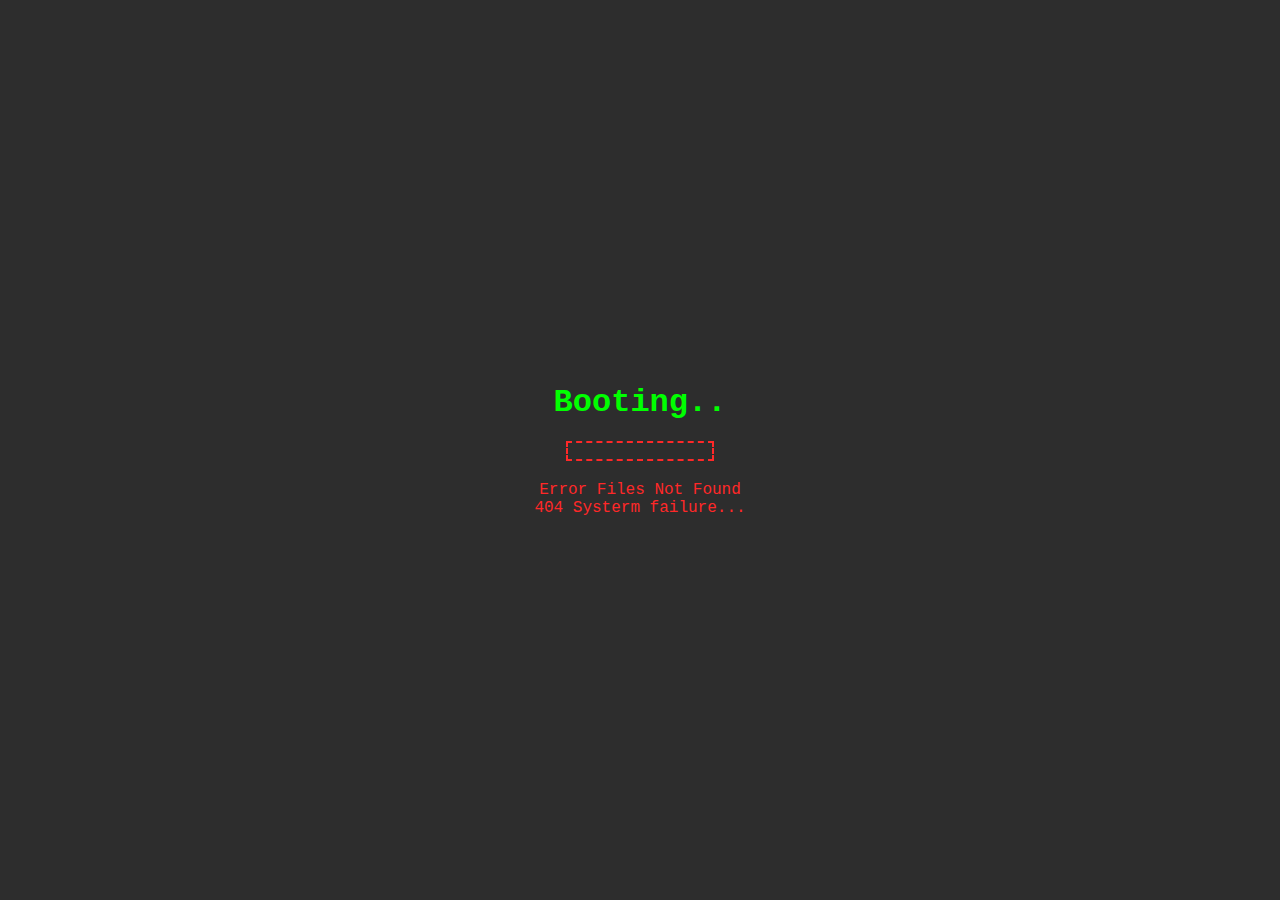
<file: index.html>
<!DOCTYPE HTML>

<html>

<head>

<meta charset="UTF-8">

<meta name="viewport" content="width=device-width, initial-scale=1.0">

<meta name="theme-color" content="#2D2D2D">

<meta http-equiv="X-UA-Compatible" content="IE=edge,chrome=1">

<meta name="viewport" content="width=device-width, initial-scale=1, shrink-to-fit=no">

<title>My Personal Website - NS</title>

<link rel="shortcut icon" href="images/favicon.ico">

<link rel="stylesheet" href="css/style.css">

</head>

<body>

<div class="boot-screen" id="bootScreen">

<h1 class="up-title">Booting..</h1>

<div class="progress-bar">

<div class="progress"></div>

</div>

<p id="loadingText" class="down-title">Error Files Not Found <br>404 Systerm failure...</p>

</div>

<div class="homepage" id="homepage" style="display: none;">

<div class="container">

<header>

<h1 class="main-title">Welcome to NS Personal Website.</h1>

</header>

<section>

<p class="main-text">Beep! Computer Interfaces Fail!</p>

</section>

<footer>

<p>&copy; 2025 NS All Rights Reserved.</p>

</footer>

</div>

</div>

<script src="js/boot.js"></script>

</body>

</html>
</file>
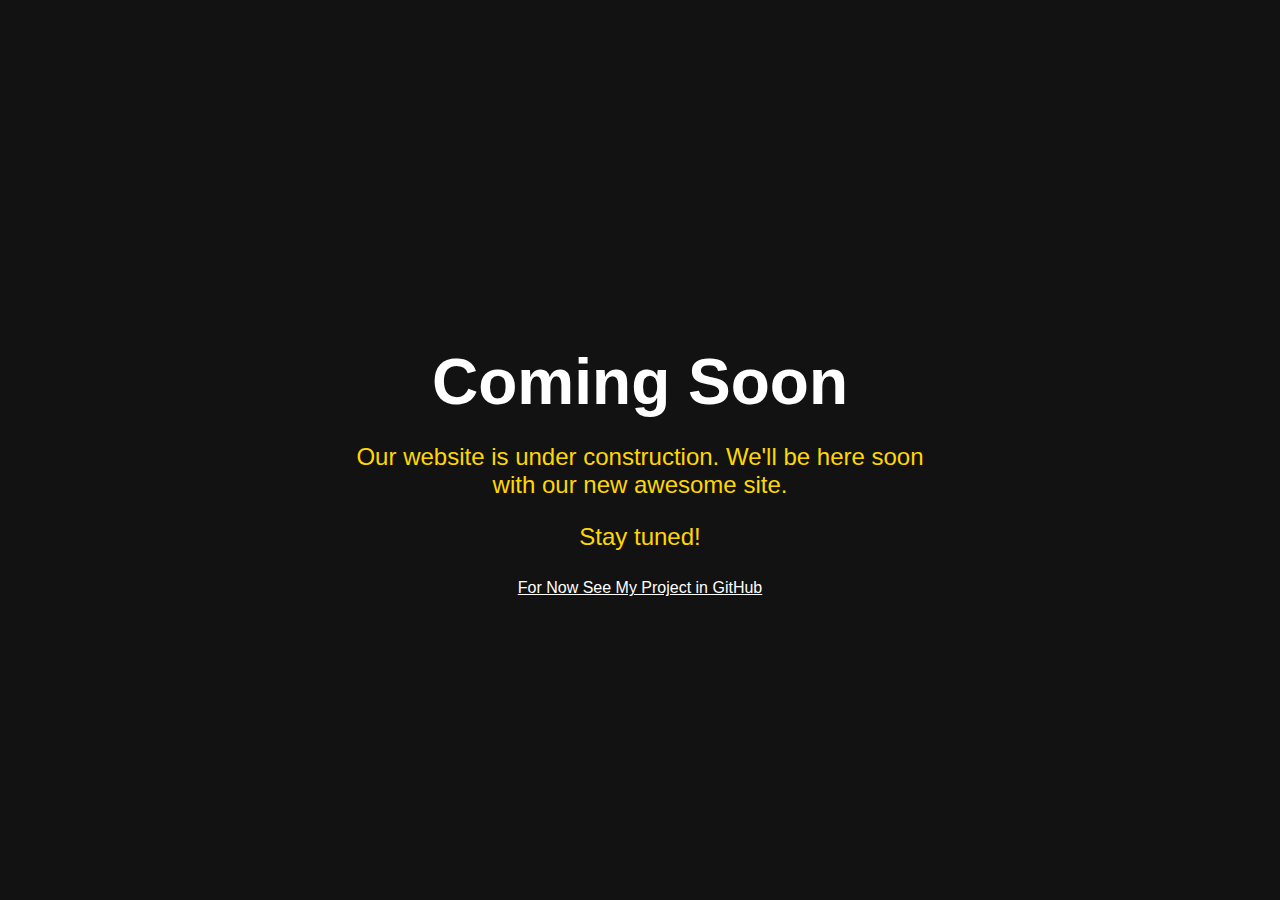
<file: old-thing/index.html>
<!DOCTYPE HYML>

<html>

<head>

<meta charset="UTF-8">

<meta name="viewport" content="width=device-width, initial-scale=1.0">

<title>NS - This Website Coming Soon</title>

<style>

body {
    margin: 0;
    padding: 0;
    font-family: Arial, sans-serif;
    background-color: #121212;
    color: #FFD700;
    display: flex;
    justify-content: center;
    align-items: center;
    height: 100vh;
    text-align: center;
}

.container {
    width: 90%;
    max-width: 600px;
    margin: 0 auto;
}

h1 {
    font-size: 6vw;
    color: #FFFFFF;
    margin-bottom: 20px;
}

p {
    font-size: 4vw;
    margin-bottom: 10px;
}

@media (min-width: 768px) {
    h1 {
        font-size: 4em;
}

p {
    font-size: 1.5em;
    }
    
.text-link {
    color:white;
}

}

.text-link {
    color:white;
}
</style>

</head>

<body>

<div class="container">

<h1>Coming Soon</h1>

<p>Our website is under construction. We'll be here soon with our new awesome site.</p>

<p>Stay tuned!</p>

<br>

<a href="https://github.com/Nuran-Sathruk?tab=repositories" class="text-link">For Now See My Project in GitHub</a>

</div>

</body>

</html>
</file>
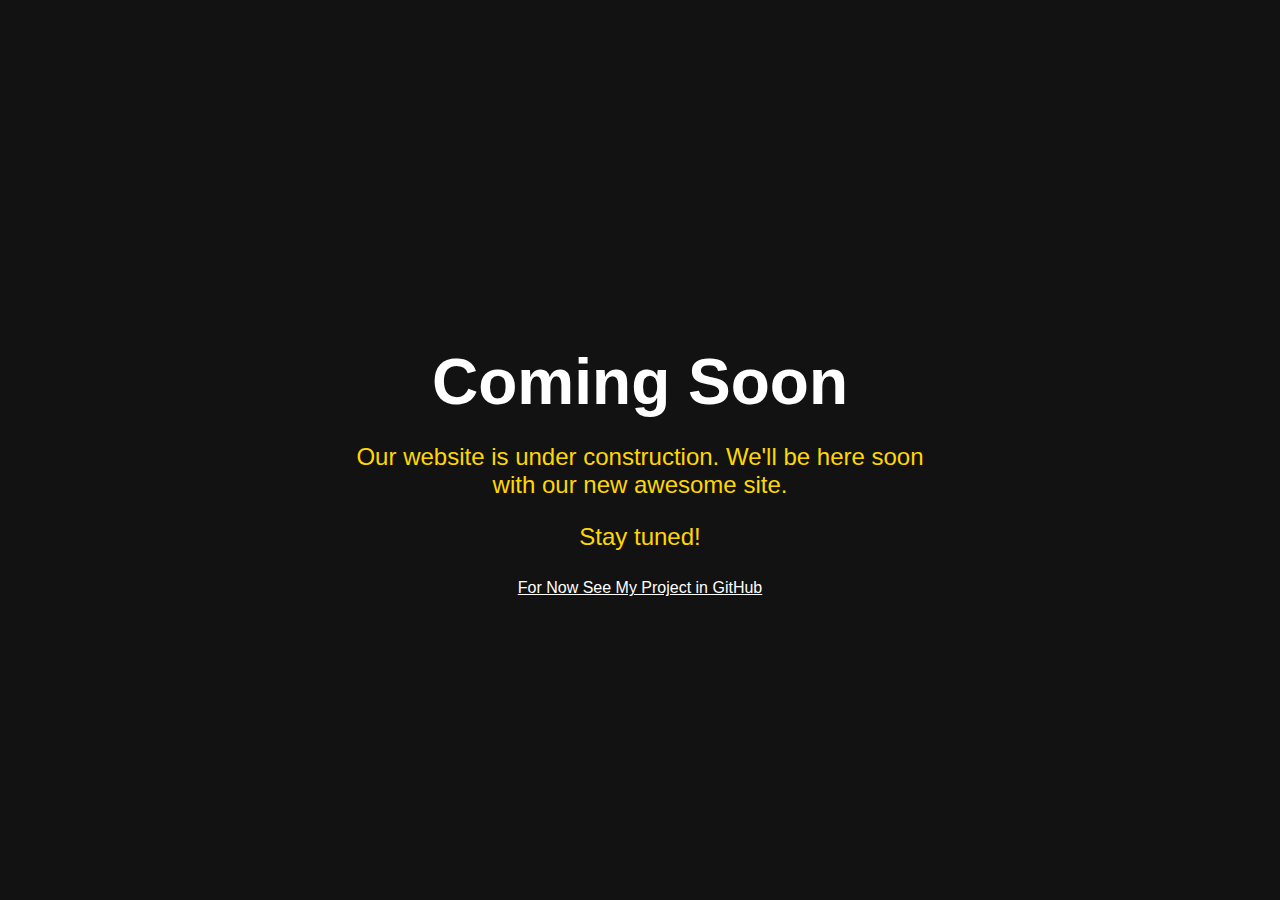
<file: op/index.html>
<!DOCTYPE HYML>

<html>

<head>

<meta charset="UTF-8">

<meta name="viewport" content="width=device-width, initial-scale=1.0">

<title>NS - This Website Coming Soon</title>

<style>

body {
    margin: 0;
    padding: 0;
    font-family: Arial, sans-serif;
    background-color: #121212;
    color: #FFD700;
    display: flex;
    justify-content: center;
    align-items: center;
    height: 100vh;
    text-align: center;
}

.container {
    width: 90%;
    max-width: 600px;
    margin: 0 auto;
}

h1 {
    font-size: 6vw;
    color: #FFFFFF;
    margin-bottom: 20px;
}

p {
    font-size: 4vw;
    margin-bottom: 10px;
}

@media (min-width: 768px) {

h1 {
    font-size: 4em;
}

p {
    font-size: 1.5em;
}
    
.text-link {
    color:white;
}

}

.text-link {
    color:white;
}

</style>

</head>

<body>

<div class="container">

<h1>Coming Soon</h1>

<p>Our website is under construction. We'll be here soon with our new awesome site.</p>

<p>Stay tuned!</p>

<br>

<a href="https://github.com/Nuran-Sathruk?tab=repositories" class="text-link">For Now See My Project in GitHub</a>

</div>

</body>

</html>
</file>
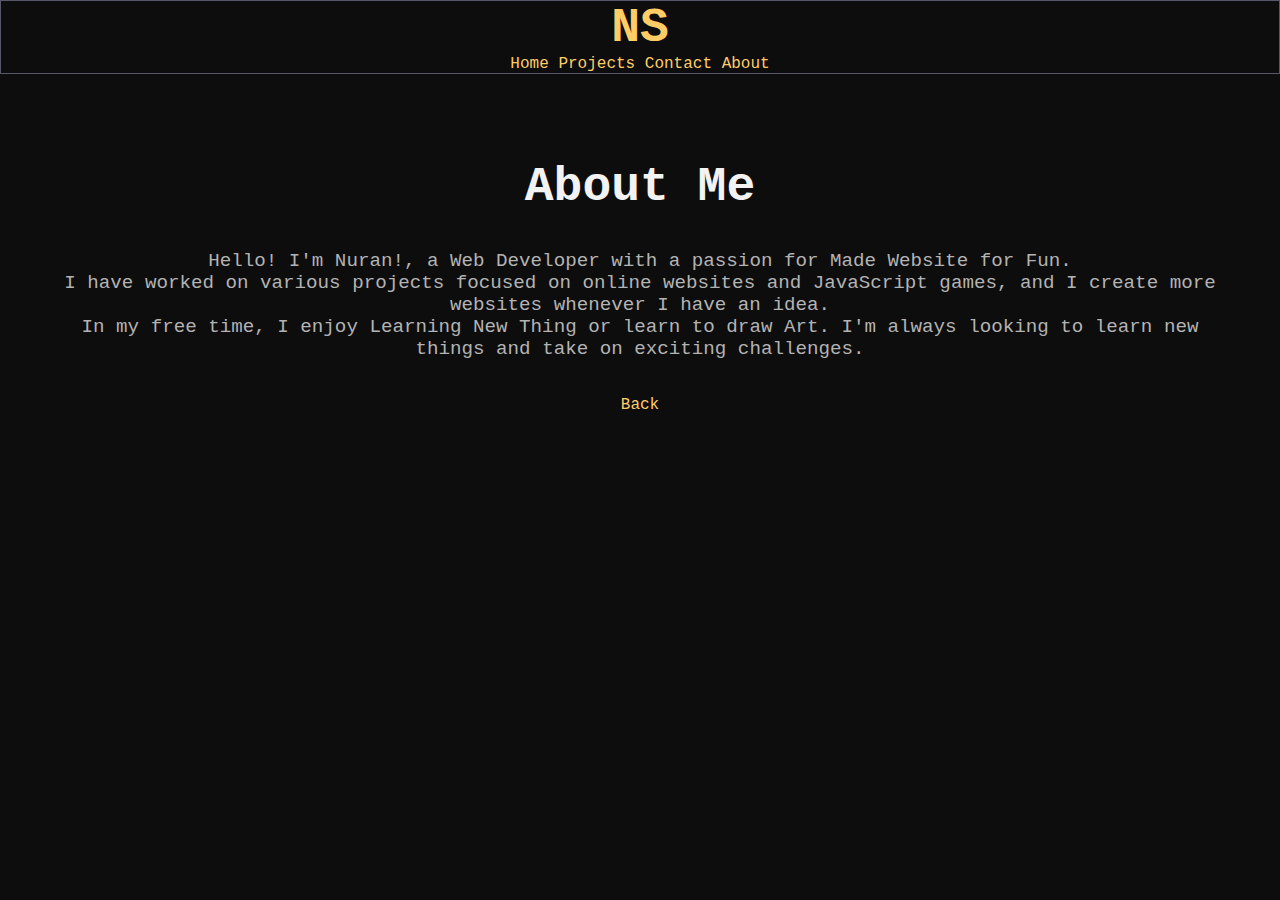
<file: about.html>
<!DOCTYPE HTML>

<html>

<head>

<meta charset="UTF-8">

<meta name="viewport" content="width=device-width, initial-scale=1.0">

<meta name="theme-color" content="#0D0D0D">

<meta http-equiv="X-UA-Compatible" content="IE=edge,chrome=1">

<meta name="viewport" content="width=device-width, initial-scale=1, shrink-to-fit=no">

<title>NS - About Me</title>

<link rel="shortcut icon" href="images/favicon.ico">

<link rel="stylesheet" href="css/about.css">

</head>

<body>

<nav>

<center>

<a href="main.html"><h1 class="ns">NS</h1></a>

<a href="main.html" class="nav-link">Home</a>

<a href="projects.html" class="nav-link">Projects</a>

<a href="contact.html" class="nav-link">Contact</a>

<a href="about.html" class="nav-link">About</a>

</center>

</nav>

<div class="container">

<br>

<br>

<h1>About Me</h1>

<br>

<br>

<p>Hello! I'm Nuran!, a Web Developer with a passion for Made Website for Fun.</p>

<p>I have worked on various projects focused on online websites and JavaScript games, and I create more websites whenever I have an idea.</p>

<p>In my free time, I enjoy Learning New Thing or learn to draw Art. I'm always looking to learn new things and take on exciting challenges.</p>

<br>

<br>

<a href="main.html">Back</a>

</div>

<script src="js/about.js"></script>

</body>

</html>
</file>
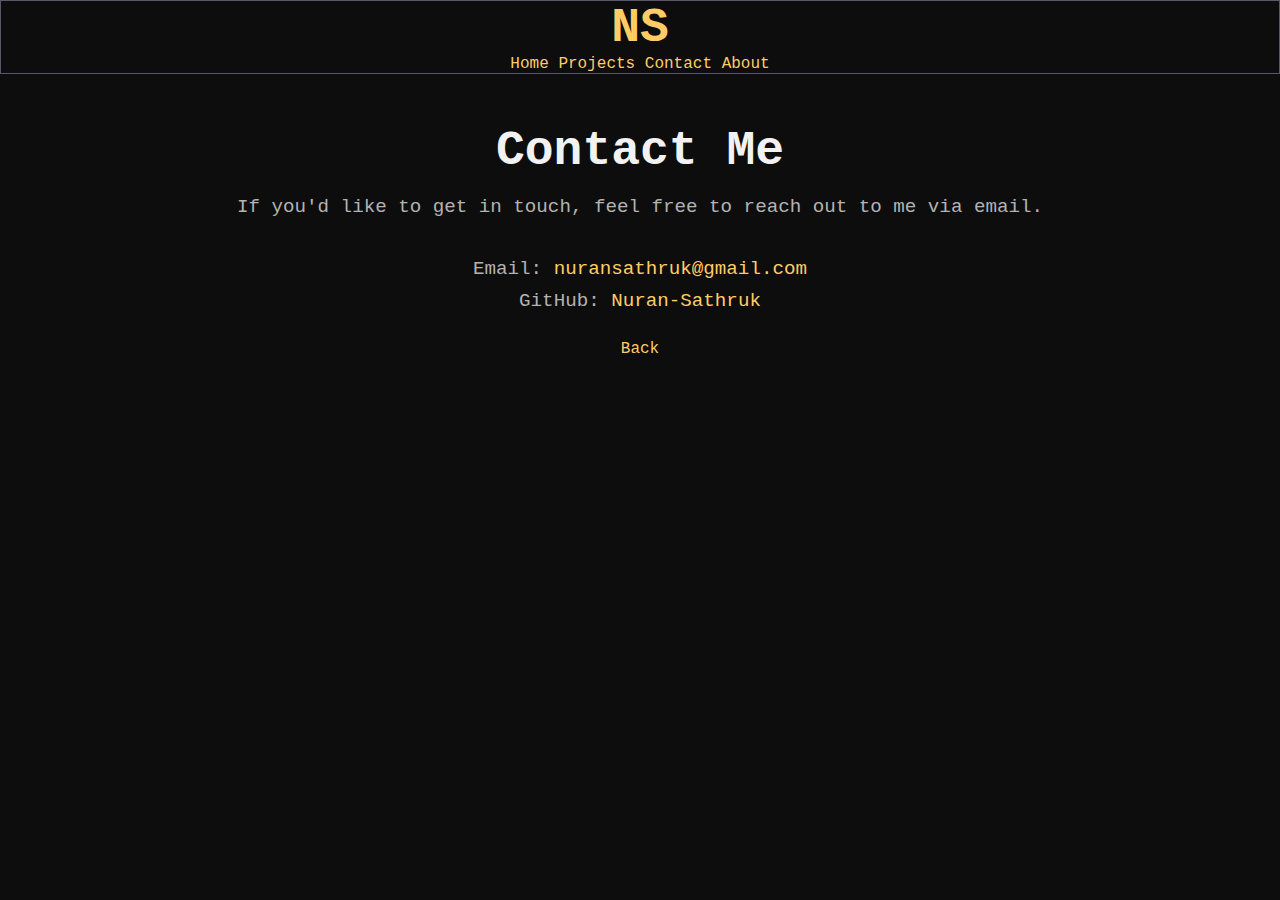
<file: contact.html>
<!DOCTYPE HTML>

<html>

<head>

<meta charset="UTF-8">

<meta name="viewport" content="width=device-width, initial-scale=1.0">

<meta name="theme-color" content="#0D0D0D">

<meta http-equiv="X-UA-Compatible" content="IE=edge,chrome=1">

<meta name="viewport" content="width=device-width, initial-scale=1, shrink-to-fit=no">

<title>NS - Contact Me</title>

<link rel="shortcut icon" href="images/favicon.ico">

<link rel="stylesheet" href="css/contact.css">

</head>

<body>

<nav>

<center>

<a href="main.html"><h1 class="ns">NS</h1></a>

<a href="main.html" class="nav-link">Home</a>

<a href="projects.html" class="nav-link">Projects</a>

<a href="contact.html" class="nav-link">Contact</a>

<a href="about.html" class="nav-link">About</a>

</center>

</nav>

<div class="container">

<h1>Contact Me</h1>

<br>

<p>If you'd like to get in touch, feel free to reach out to me via email.</p>

<div class="contact-details">

<p>Email: <a href="mailto:nuransathruk@gmail.com">nuransathruk@gmail.com</a></p>

<p>GitHub: <a href="https://github.com/Nuran-Sathruk" target="_blank">Nuran-Sathruk</a></p>

<br>

<a href="main.html">Back</a>

</div>

</div>

<script src="js/contact.js"></script>

</body>

</html>
</file>
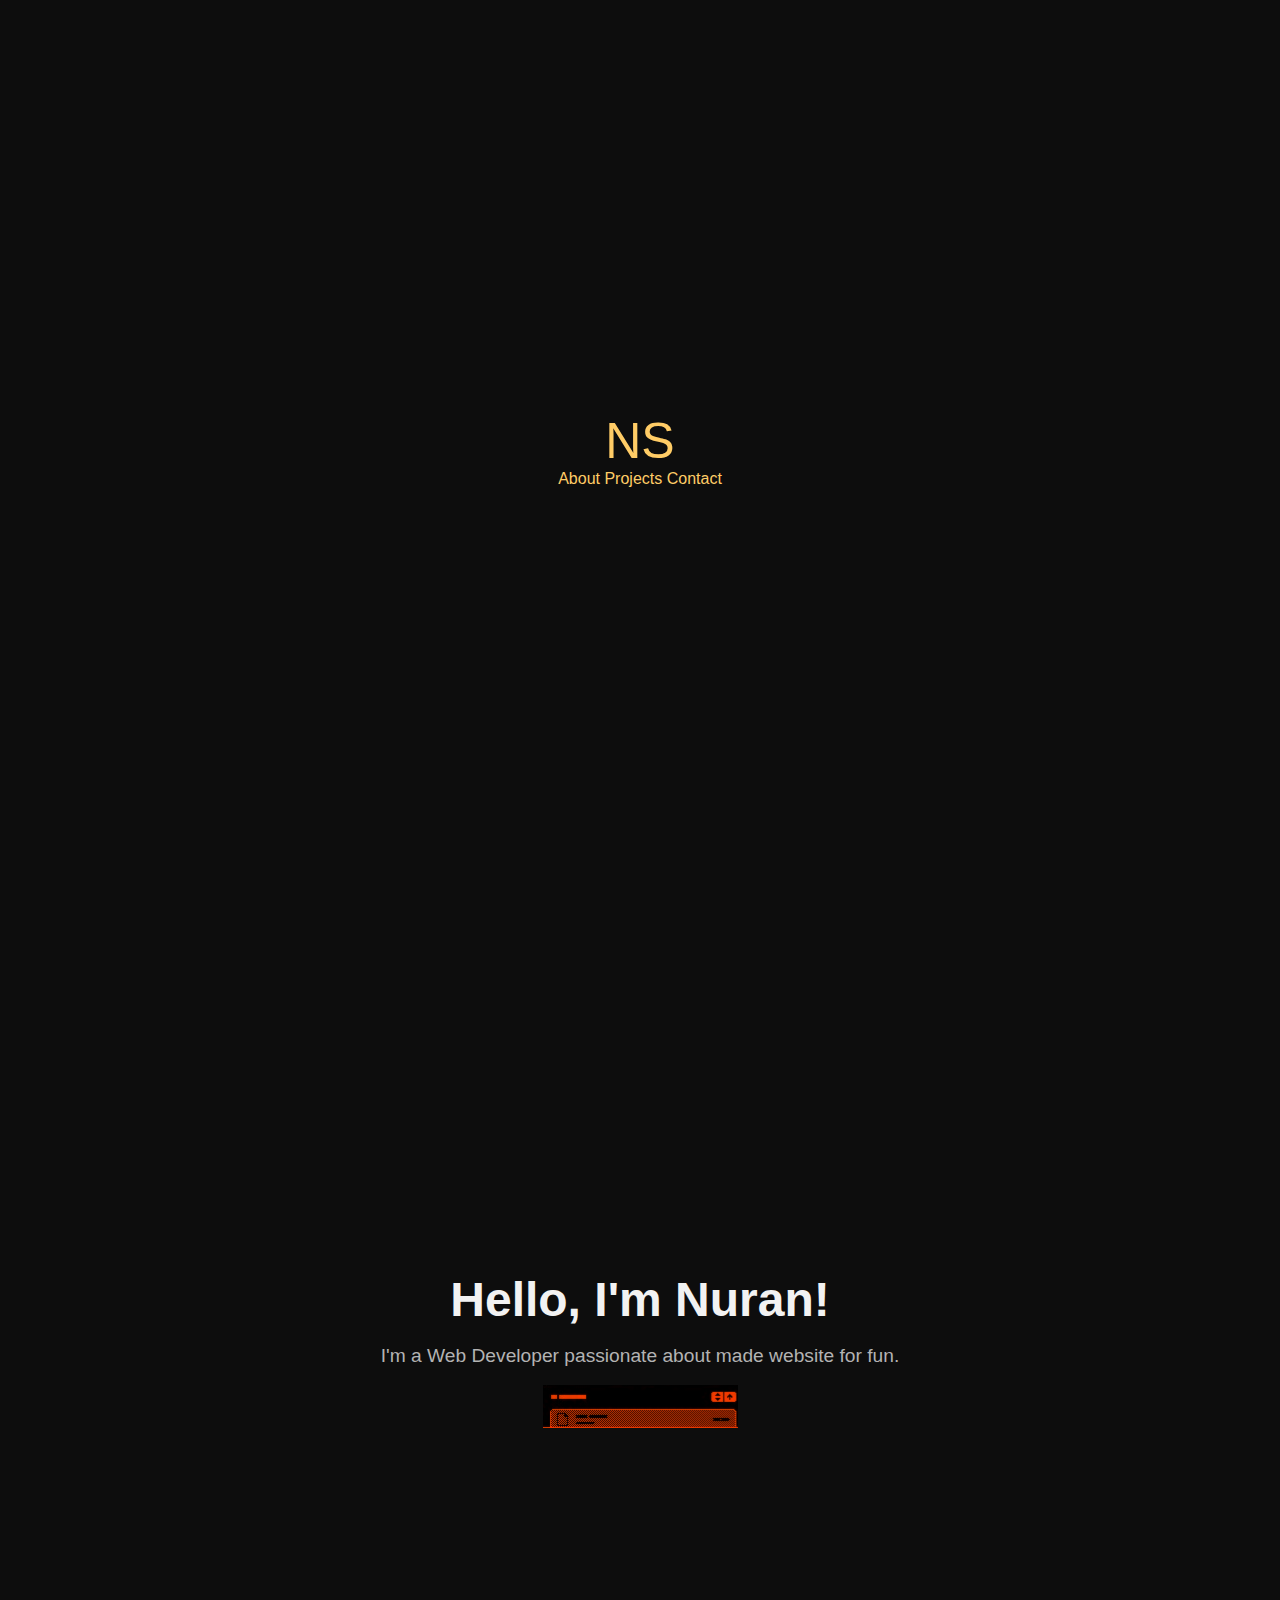
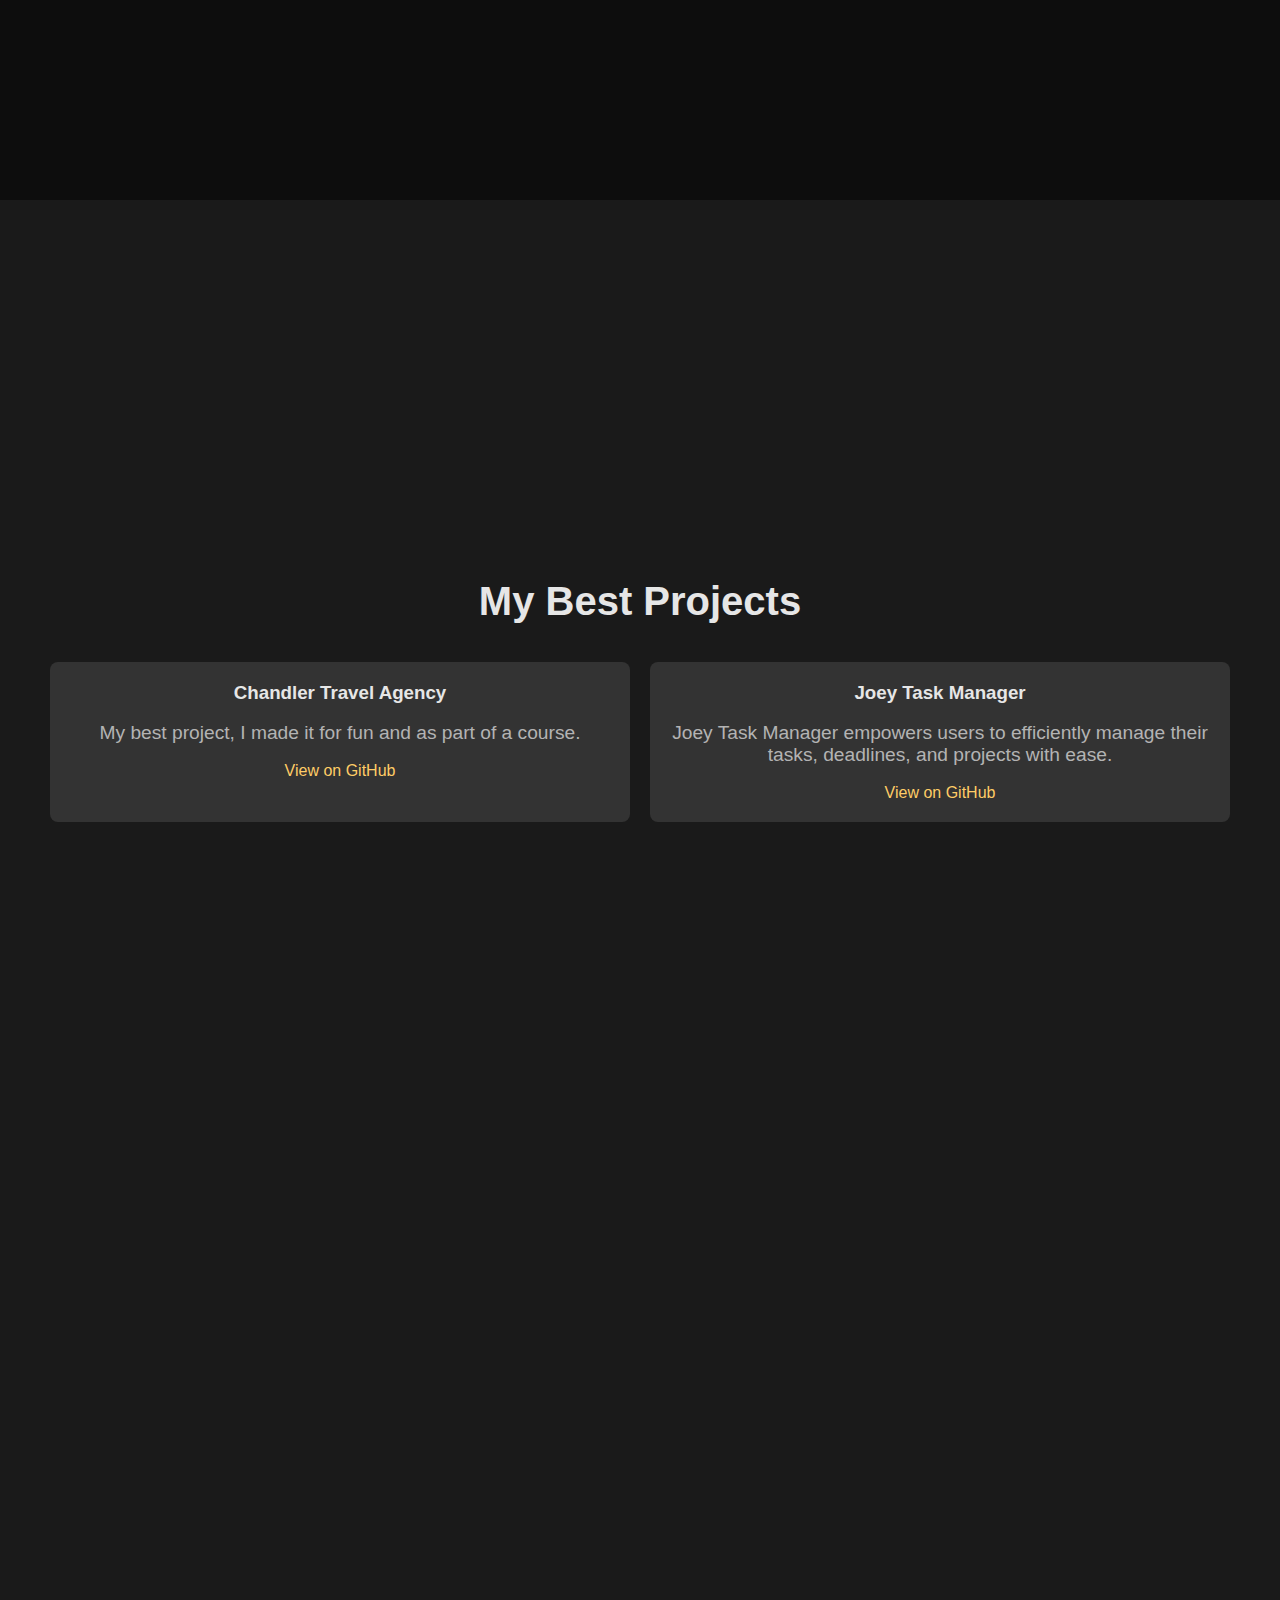
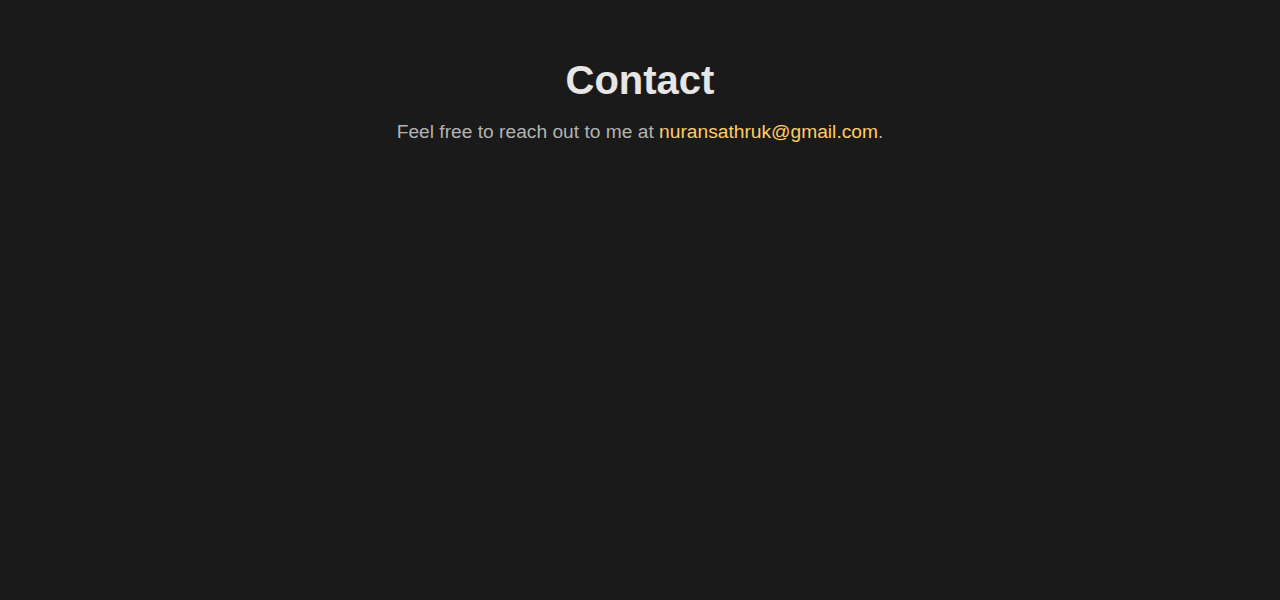
<file: main.html>
<!DOCTYPE HTML>

<html>

<head>

<meta charset="UTF-8">

<meta name="viewport" content="width=device-width, initial-scale=1.0">

<meta name="theme-color" content="#0D0D0D">

<meta http-equiv="X-UA-Compatible" content="IE=edge,chrome=1">

<meta name="viewport" content="width=device-width, initial-scale=1, shrink-to-fit=no">

<title>NS - Home</title>

<link rel="shortcut icon" href="images/favicon.ico">

<link rel="stylesheet" href="css/main.css">

</head>

<body>

<nav class="navbar">

<div class="container">

<div class="brand">

<a href="#" class="ns">NS</a>

</div>

<div class="menu">

<a href="about.html">About</a>

<a href="projects.html">Projects</a>

<a href="contact.html">Contact</a>

</div>

</div>

</nav>

<section id="about" class="intro-section">

<div class="container">

<h1>Hello, I'm Nuran!</h1>

<br>

<p>I'm a Web Developer passionate about made website for fun.</p>

<br>

<img src="images/doc.png">

</div>

</section>

<section id="projects" class="projects-section">

<div class="container">

<h2>My Best Projects</h2>

<br>

<div class="project-list">

<div class="project">

<h3>Chandler Travel Agency</h3>

<br>

<p>My best project, I made it for fun and as part of a course.</p>

<br>

<a href="https://github.com/Nuran-Sathruk/Chandler-Agency-23-63-0045" target="_blank">View on GitHub</a>

</div>

<div class="project">

<h3>Joey Task Manager</h3>

<br>

<p>Joey Task Manager empowers users to efficiently manage their tasks, deadlines, and projects with ease.</p>

<br>

<a href="https://github.com/Nuran-Sathruk/Joey-Task-Manager-23-63-0045" target="_blank">View on GitHub</a>

</div>

</div>

</div>

</section>

<section id="contact" class="contact-section">

<div class="container">

<h2>Contact</h2>

<br>

<p>Feel free to reach out to me at <a href="mailto:nuransathruk@gmail.com">nuransathruk@gmail.com</a>.</p>

</div>

</section>

<script src="js/main.js"></script>

</body>

</html>
</file>
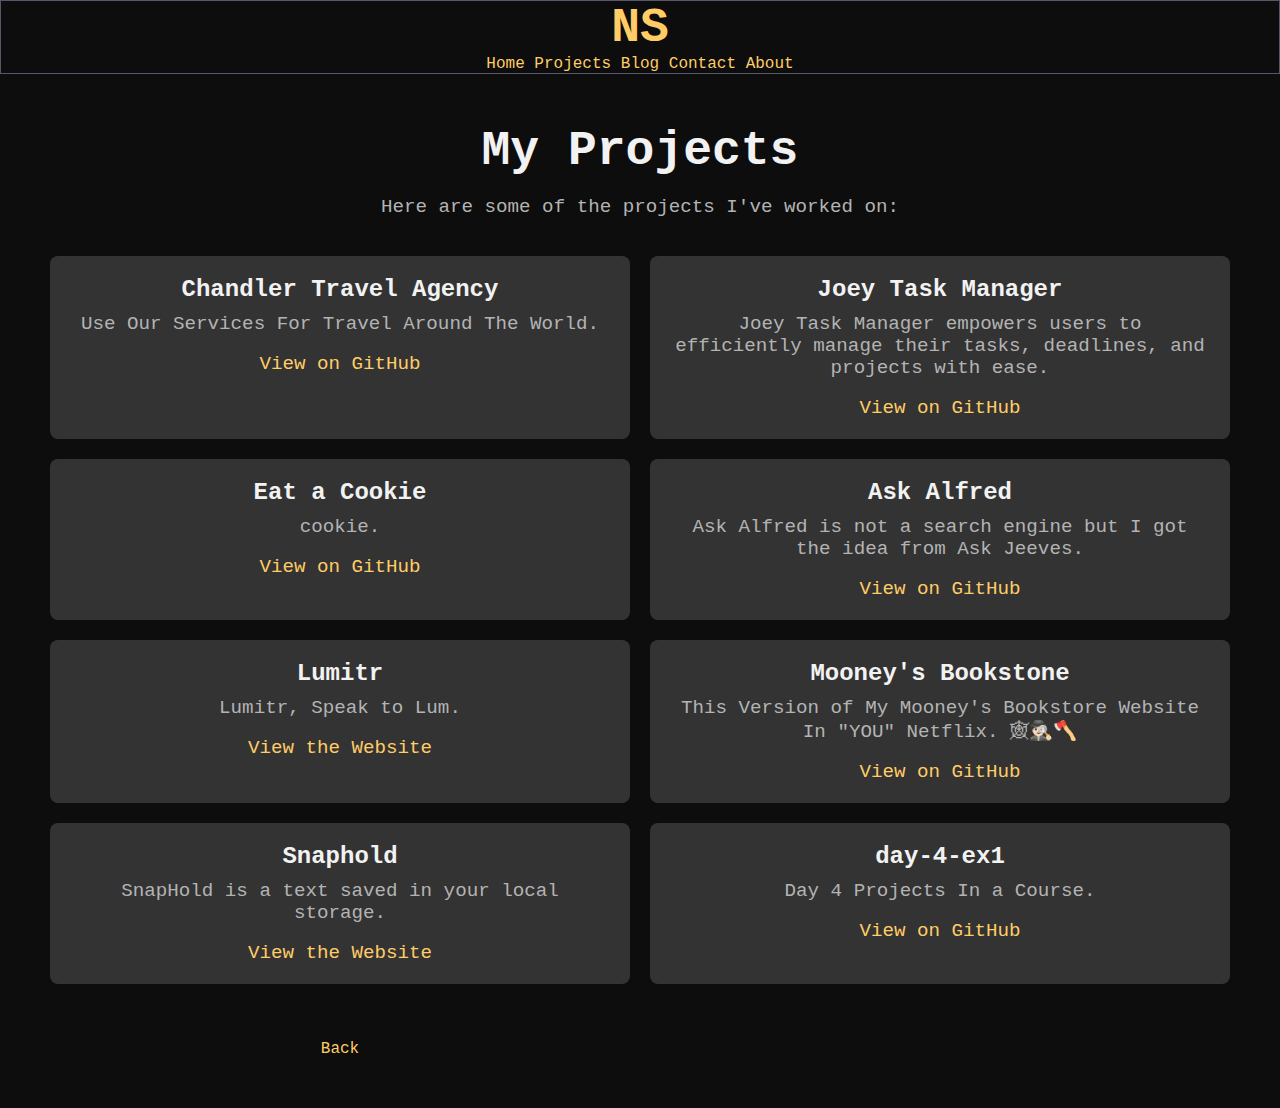
<file: projects.html>
<!DOCTYPE HTML>

<html>

<head>

<meta charset="UTF-8">

<meta name="viewport" content="width=device-width, initial-scale=1.0">

<meta name="theme-color" content="#0D0D0D">

<meta http-equiv="X-UA-Compatible" content="IE=edge,chrome=1">

<meta name="viewport" content="width=device-width, initial-scale=1, shrink-to-fit=no">

<title>NS - My Projects Lists</title>

<link rel="shortcut icon" href="images/favicon.ico">

<link rel="stylesheet" href="css/projects.css">

</head>

<body>

<nav>

<center>

<a href="main.html"><h1 class="ns">NS</h1></a>

<a href="main.html" class="nav-link">Home</a>

<a href="projects.html" class="nav-link">Projects</a>

<a href="maybe" class="nav-link">Blog</a>

<a href="contact.html" class="nav-link">Contact</a>

<a href="about.html" class="nav-link">About</a>

</center>

</nav>

<div class="container">

<h1>My Projects</h1>

<br>

<p>Here are some of the projects I've worked on:</p>

<br>

<div class="project-list">

<div class="project">

<h3>Chandler Travel Agency</h3>

<p>Use Our Services For Travel Around The World.</p>

<br>

<p><a href="https://github.com/Nuran-Sathruk/Chandler-Agency-23-63-0045" target="_blank">View on GitHub</a></p>

</div>

<div class="project">

<h3>Joey Task Manager</h3>

<p>Joey Task Manager empowers users to efficiently manage their tasks, deadlines, and projects with ease.</p>

<br>

<p><a href="https://github.com/Nuran-Sathruk/Joey-Task-Manager-23-63-0045" target="_blank">View on GitHub</a></p>

</div>

<div class="project">

<h3>Eat a Cookie</h3>

<p>cookie.</p>

<br>

<p><a href="https://github.com/Nuran-Sathruk/eat-a-cookie" target="_blank">View on GitHub</a></p>

</div>

<div class="project">

<h3>Ask Alfred</h3>

<p>Ask Alfred is not a search engine but I got the idea from Ask Jeeves.</p>

<br>

<p><a href="https://nuran-sathruk.github.io/ask-alfred/" target="_blank">View on GitHub</a></p>

</div>

<div class="project">

<h3>Lumitr</h3>

<p>Lumitr, Speak to Lum.</p>

<br>

<p><a href="https://lumitr.glitch.me" target="_blank">View the Website</a></p>

</div>

<div class="project">

<h3>Mooney's Bookstone</h3>

<p>This Version of My Mooney's Bookstore Website In "YOU" Netflix. 🕸🕵🏻🪓</p>

<br>

<p><a href="https://nuran-sathruk.github.io/Mooney-s-Bookstore/" target="_blank">View on GitHub</a></p>

</div>

<div class="project">

<h3>Snaphold</h3>
    
<p>SnapHold is a text saved in your local storage.</p>
    
<br>
    
<p><a href="https://snaphold.vercel.app/" target="_blank">View the Website</a></p>
    
</div>

<div class="project">

<h3>day-4-ex1</h3>
    
<p>Day 4 Projects In a Course.</p>
    
<br>
    
<p><a href="https://github.com/Nuran-Sathruk/day-4-ex1" target="_blank">View on GitHub</a></p>
    
</div>

<center>

<br>

<br>

<a href="main.html">Back</a>

</center>

</div>

</body>

</html>
</file>
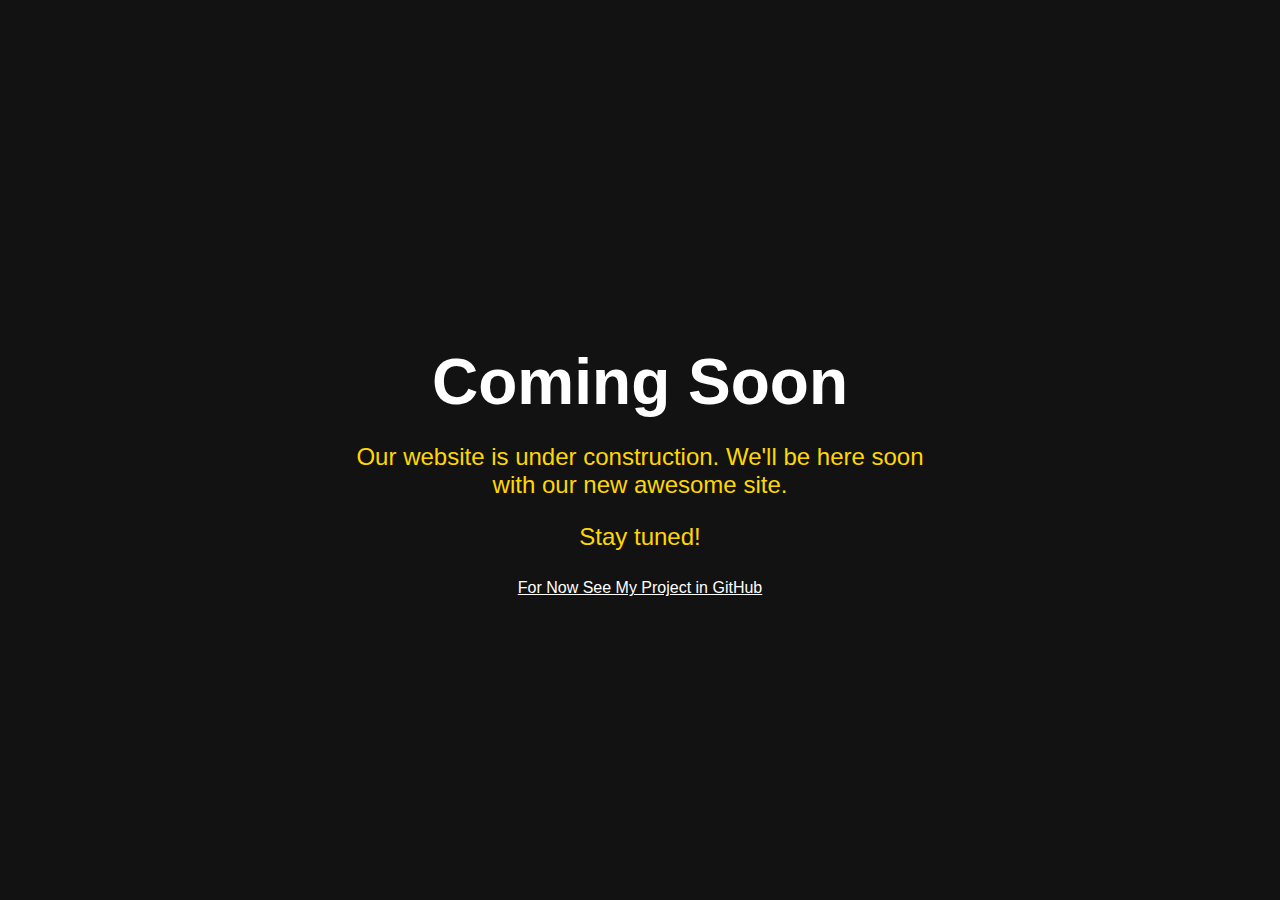
<file: ov/outdated-version.html>
<!DOCTYPE HYML>

<html>

<head>

<meta charset="UTF-8">

<meta name="viewport" content="width=device-width, initial-scale=1.0">

<title>NS - This Website Coming Soon!</title>

<style>

body {
    margin: 0;
    padding: 0;
    font-family: Arial, sans-serif;
    background-color: #121212;
    color: #FFD700;
    display: flex;
    justify-content: center;
    align-items: center;
    height: 100vh;
    text-align: center;
}

.container {
    width: 90%;
    max-width: 600px;
    margin: 0 auto;
}

h1 {
    font-size: 6vw;
    color: #FFF;
    margin-bottom: 20px;
}

p {
    font-size: 4vw;
    margin-bottom: 10px;
}

@media (min-width: 768px) {

h1 {
    font-size: 4em;
}

p {
    font-size: 1.5em;
}
    
.text-link {
    color: #FFF;
}

}

.text-link {
    color: #FFF;
}

</style>

</head>

<body>

<div class="container">

<h1>Coming Soon</h1>

<p>Our website is under construction. We'll be here soon with our new awesome site.</p>

<p>Stay tuned!</p>

<br>

<a href="https://github.com/Nuran-Sathruk?tab=repositories" class="text-link">For Now See My Project in GitHub</a>

</div>

</body>

</html>
</file>
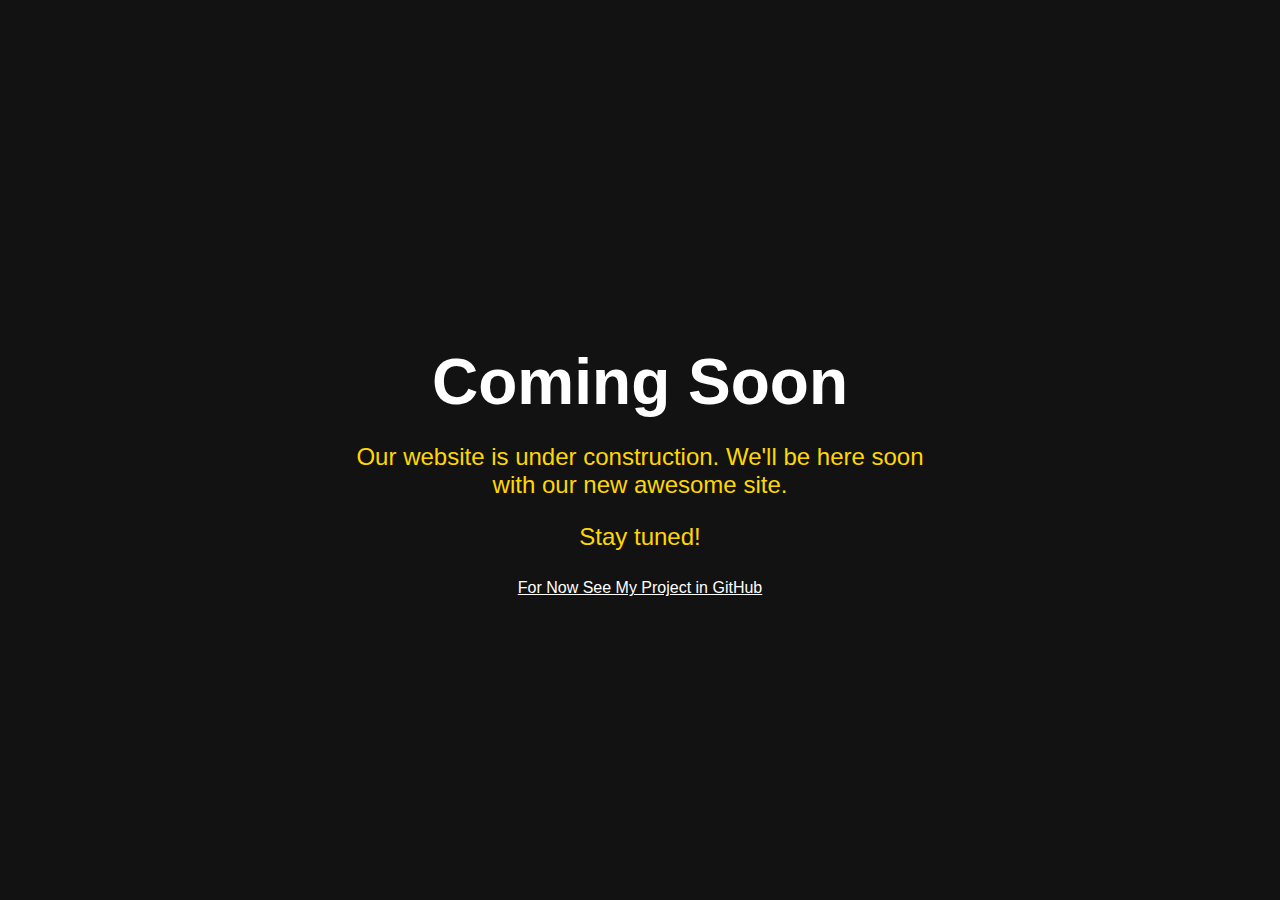
<file: ov/ov.html>
<!DOCTYPE HYML>

<html>

<head>

<meta charset="UTF-8">

<meta name="viewport" content="width=device-width, initial-scale=1.0">

<title>NS - This Website Coming Soon!</title>

<style>

body {
    margin: 0;
    padding: 0;
    font-family: Arial, sans-serif;
    background-color: #121212;
    color: #FFD700;
    display: flex;
    justify-content: center;
    align-items: center;
    height: 100vh;
    text-align: center;
}

.container {
    width: 90%;
    max-width: 600px;
    margin: 0 auto;
}

h1 {
    font-size: 6vw;
    color: #FFFFFF;
    margin-bottom: 20px;
}

p {
    font-size: 4vw;
    margin-bottom: 10px;
}

@media (min-width: 768px) {

h1 {
    font-size: 4em;
}

p {
    font-size: 1.5em;
}
    
.text-link {
    color:white;
}

}

.text-link {
    color:white;
}

</style>

</head>

<body>

<div class="container">

<h1>Coming Soon</h1>

<p>Our website is under construction. We'll be here soon with our new awesome site.</p>

<p>Stay tuned!</p>

<br>

<a href="https://github.com/Nuran-Sathruk?tab=repositories" class="text-link">For Now See My Project in GitHub</a>

</div>

</body>

</html>
</file>
<file: css/style.css>
* {
    margin: 0;
    padding: 0;
    box-sizing: border-box;
    font-family: 'Courier New', Courier, monospace;
}

body {
    background-color: #2D2D2D;
    color: #D3B58F;
    display: flex;
    justify-content: center;
    align-items: center;
    height: 100vh;
}

header {
    background-color: #1E1E1E;
    border-bottom: 2px solid #FF2828;
    padding: 20px;
}

section {
    background-color: #2D2D2D;
    padding: 20px;
}

.boot-screen, .homepage {
    text-align: center;
}

.progress-bar {
    position: relative;
    width: 70%;
    height: 20px;
    border: 2px dashed #FF2828;
    margin: 20px auto;
}

.progress {
    width: 0;
    height: 100%;
    background-color: #FF2828;
    animation: loadProgress 5s forwards;
}

@keyframes loadProgress {
    from { width: 0; }
    to { width: 100%; }
}

.container {
    max-width: 800px;
    margin: auto;
}

.up-title {
    color: #00FF00;
}

.main-title {
    color: #FFFF1E;
}

.main-text {
    color: #1E9E1E;
}

.color-text {
    color: #FF2828;
}

.down-title {
    color: #FF2828;
}

footer {
    background-color: #1E1E1E;
    border-top: 2px solid #FF2828;
    padding: 10px;
}
</file>
<file: css/about.css>
* {
    margin: 0;
    padding: 0;
    box-sizing: border-box;
    font-family: 'Courier New', Courier, monospace;
}

body {
    background-color: #0D0D0D;
    color: #E6E6E6;
    height: 100%;
}

.container {
    display: flex;
    flex-direction: column;
    justify-content: center;
    align-items: center;
    text-align: center;
    padding: 50px;
}

.ns {
    color: #FFCC66;
}

nav {
    border: 1px solid #565869;
}

nav-link {
    color: #FFCC66;
    text-decoration: underline;
}

h1 {
    font-size: 3rem;
    color: #F2F2F2;
    margin: 0;
}

p {
    font-size: 1.2rem;
    color: #B3B3B3;
}

.scroll-down {
    margin-top: 50px;
    font-size: 1rem;
    color: #B3B3B3;
    cursor: pointer;
}

.scroll-down .arrow {
    width: 20px;
    height: 20px;
    border-bottom: 2px solid #B3B3B3;
    border-right: 2px solid #B3B3B3;
    transform: rotate(45deg);
    margin: 20px auto;
    animation: bounce 1.5s infinite;
}

@keyframes bounce {

0%, 20%, 50%, 80%, 100% {
    transform: translateY(0);
}

40% {
    transform: translateY(-10px);
}

60% {
    transform: translateY(-5px);
}

}

h2 {
    font-size: 2.5rem;
    color: #E6E6E6;
}

a {
    color: #FFCC66;
    text-decoration: none;
}

a:hover {
    text-decoration: underline;
}

.about-container {
    padding: 50px;
    text-align: center;
    background-color: #0D0D0D;
}
</file>
<file: css/contact.css>
* {
    margin: 0;
    padding: 0;
    box-sizing: border-box;
    font-family: 'Courier New', Courier, monospace;
}

body {
    background-color: #0D0D0D;
    color: #E6E6E6;
    height: 100%;
}

.container {
    display: flex;
    flex-direction: column;
    justify-content: center;
    align-items: center;
    text-align: center;
    padding: 50px;
}

.ns {
    color: #FFCC66;
}

nav {
    border: 1px solid #565869;
}

nav-link {
    color: #FFCC66;
    text-decoration: underline;
}

h1 {
    font-size: 3rem;
    color: #F2F2F2;
    margin: 0;
}

p {
    font-size: 1.2rem;
    color: #B3B3B3;
}

.scroll-down {
    margin-top: 50px;
    font-size: 1rem;
    color: #B3B3B3;
    cursor: pointer;
}

.scroll-down .arrow {
    width: 20px;
    height: 20px;
    border-bottom: 2px solid #B3B3B3;
    border-right: 2px solid #B3B3B3;
    transform: rotate(45deg);
    margin: 20px auto;
    animation: bounce 1.5s infinite;
}

.contact-details {
    margin-top: 30px;
}

.contact-details p {
    margin: 10px 0;
}

.contact-details a {
    color: #FFCC66;
    text-decoration: none;
}

.contact-details a:hover {
    text-decoration: underline;
}

a {
    color: #FFCC66;
    text-decoration: none;
}

a:hover {
    text-decoration: underline;
}
</file>
<file: css/main.css>
* {
    margin: 0;
    padding: 0;
    box-sizing: border-box;
    font-family: 'Helvetica Neue', sans-serif;
}

body {
    background-color: #0D0D0D;
    color: #E6E6E6;
    height: 100%;
}

.container {
    display: flex;
    flex-direction: column;
    justify-content: center;
    align-items: center;
    height: 100vh;
    text-align: center;
}

.ns {
    font-size: 50px;
}

h1 {
    font-size: 3rem;
    color: #F2F2F2;
    margin: 0;
}

p {
    font-size: 1.2rem;
    color: #B3B3B3;
}

.scroll-down {
    margin-top: 50px;
    font-size: 1rem;
    color: #B3B3B3;
    cursor: pointer;
}

.scroll-down .arrow {
    width: 20px;
    height: 20px;
    border-bottom: 2px solid #B3B3B3;
    border-right: 2px solid #B3B3B3;
    transform: rotate(45deg);
    margin: 20px auto;
    animation: bounce 1.5s infinite;
}

@keyframes bounce {

0%, 20%, 50%, 80%, 100% {
    transform: translateY(0);
}

40% {
    transform: translateY(-10px);
}

60% {
    transform: translateY(-5px);
}

}

#projects, #contact {
    padding: 50px;
    text-align: center;
    background-color: #1A1A1A;
}

h2 {
    font-size: 2.5rem;
    color: #E6E6E6;
}

.project-list {
    display: grid;
    grid-template-columns: 1fr 1fr;
    gap: 20px;
    padding-top: 20px;
}

.project {
    background-color: #333;
    padding: 20px;
    border-radius: 8px;
}

a {
    color: #FFCC66;
    text-decoration: none;
}

a:hover {
    text-decoration: underline;
}
</file>
<file: css/projects.css>
* {
    margin: 0;
    padding: 0;
    box-sizing: border-box;
    font-family: 'Courier New', Courier, monospace;
}

body {
    background-color: #0D0D0D;
    color: #E6E6E6;
    height: 100%;
}

.container {
    display: flex;
    flex-direction: column;
    justify-content: center;
    align-items: center;
    text-align: center;
    padding: 50px;
}

.ns {
    color: #FFCC66;
}

nav {
    border: 1px solid #565869;
}

nav-link {
    color: #FFCC66;
    text-decoration: underline;
}

h1 {
    font-size: 3rem;
    margin: 0;
    color: #F2F2F2;
}

p {
    font-size: 1.2rem;
    color: #B3B3B3;
}

.project-list {
    display: grid;
    grid-template-columns: 1fr 1fr;
    padding-top: 20px;
    gap: 20px;
}

.project {
    background-color: #333;
    border-radius: 8px;
    padding: 20px;
}

.project h3 {
    font-size: 1.5rem;
    color: #F2F2F2;
    margin-bottom: 10px;
}

.project p {
    color: #B3B3B3;
}

a {
    color: #FFCC66;
    text-decoration: none;
}

a:hover {
    text-decoration: underline;
}
</file>
